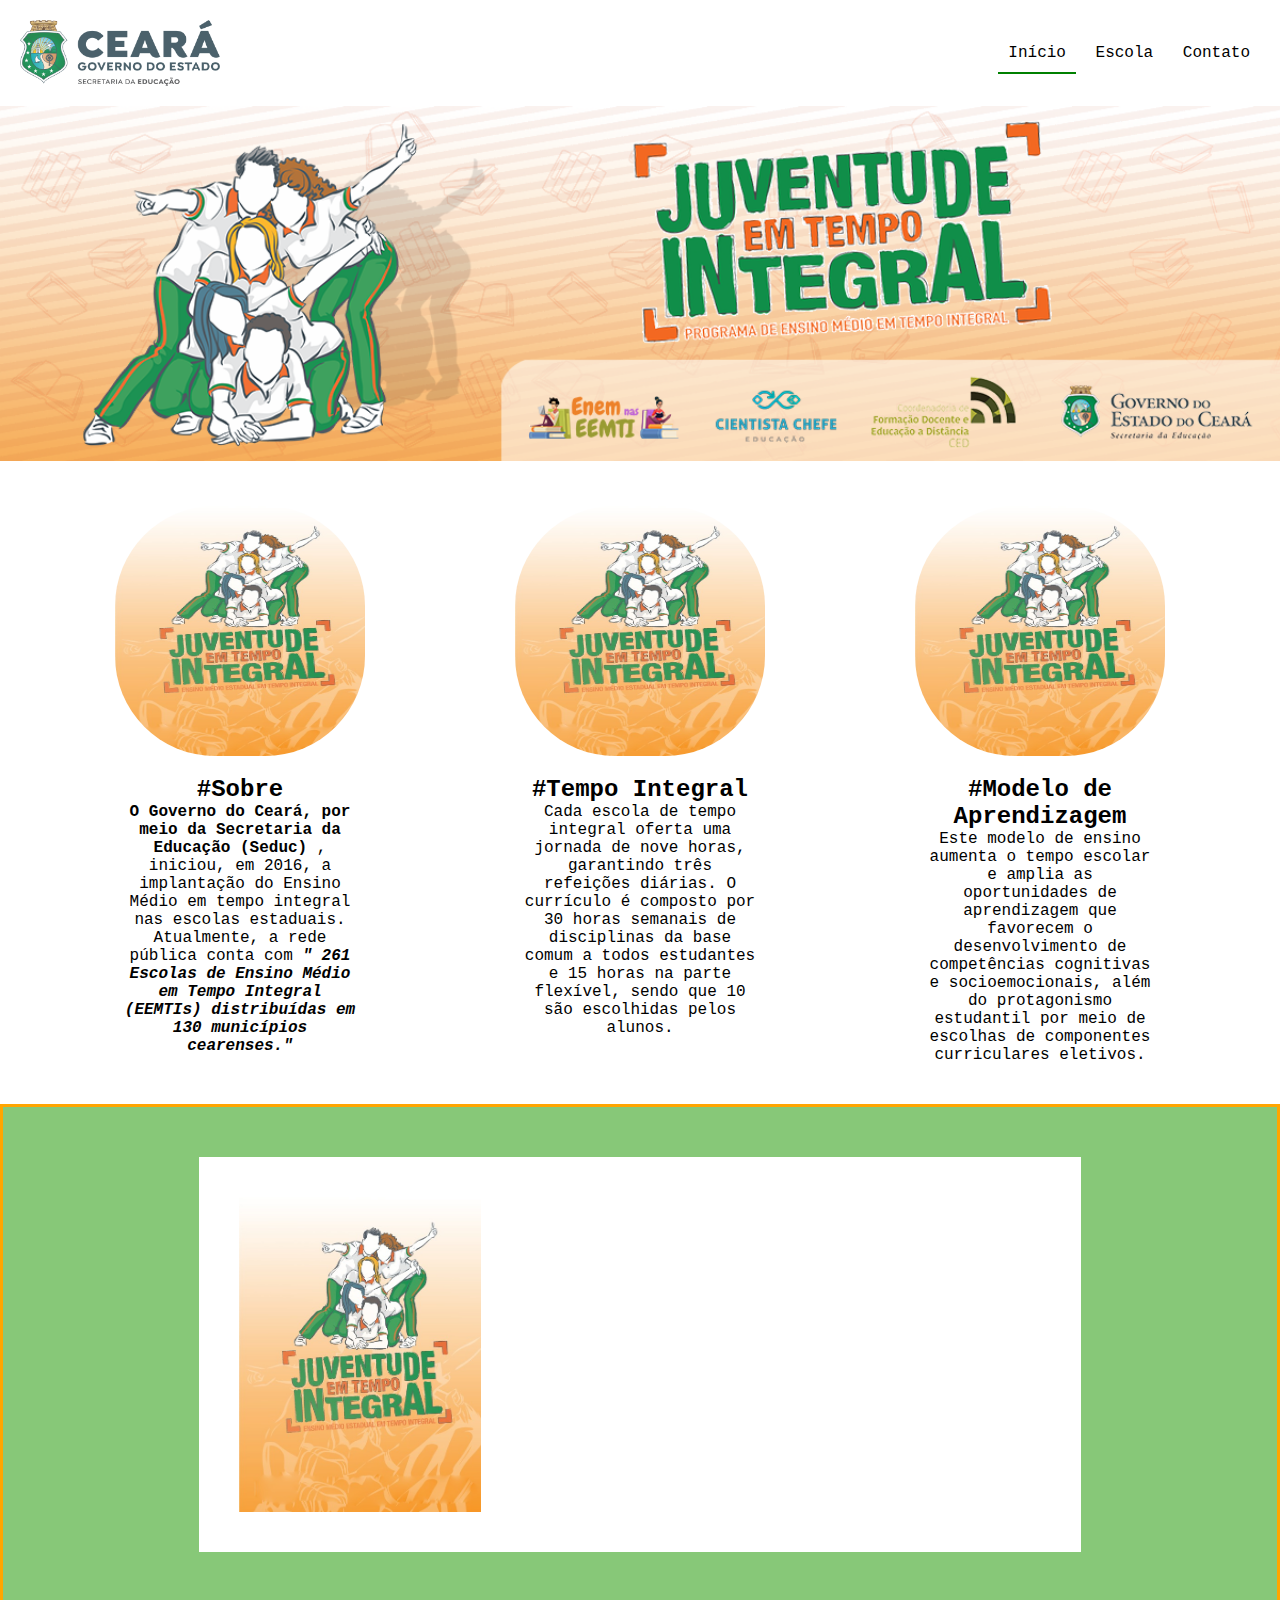
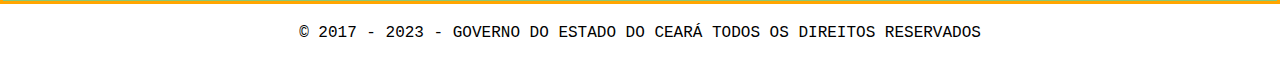
<file: index.html>
<!DOCTYPE html>
<html lang="pt-br">

<head>
    <meta charset="UTF-8" />
    <title>Página Inicial</title>
    <link rel="stylesheet" href="css/estilo.css" />
</head>

<body>
    <header>
        <img src="img/logo.png" id="logo" alt="Texto Alternativo" title="Legenda" />

        <nav class="menu">
            <ul>
                <li><a href="index.html" id="ativo">Início</a></li>
                <li><a href="escola.html">Escola</a></li>
                <li><a href="contato.html">Contato</a></li>
            </ul>
        </nav>
    </header>
    <main>
        <section>
            <img src="img/eemti.png" id="banner-principal" />
        </section>      
        <section class="container">
            <article class="conteudo">
                <img src="img/banner.jpeg" class="banner" />
                <h2>#Sobre</h2>
                <p>
                    <strong> O Governo do Ceará, por meio da Secretaria da Educação (Seduc) </strong>,
                    iniciou, em 2016, a implantação do Ensino Médio em tempo integral nas escolas
                    estaduais. Atualmente, a rede pública conta com <strong> <i> " 261 Escolas de Ensino
                            Médio em Tempo Integral (EEMTIs) distribuídas
                            em 130 municípios cearenses."</i> </strong>
                </p>

            </article>
            <article class="conteudo">
                <img src="img/banner.jpeg" class="banner" />
                <h2>#Tempo Integral</h2>
                <p>
                    Cada escola de tempo integral oferta uma jornada de nove horas, garantindo três refeições diárias. O
                    currículo é
                    composto por 30 horas semanais de disciplinas da base comum a todos estudantes e 15 horas na parte
                    flexível,
                    sendo que 10 são escolhidas pelos alunos.
                </p>

            </article>

            <article class="conteudo">
                <img src="img/banner.jpeg" class="banner" />
                <h2>#Modelo de Aprendizagem</h2>
                <p>
                    Este modelo de ensino aumenta o tempo escolar e amplia as oportunidades de aprendizagem que
                    favorecem o
                    desenvolvimento de competências cognitivas e socioemocionais, além do protagonismo estudantil por
                    meio de
                    escolhas de componentes curriculares eletivos.
                </p>

            </article>

        </section>

        <section id="video">
            <div class="container">
            <img src="img/banner.jpeg" />
            <iframe width="560" height="315" src="https://www.youtube.com/embed/dOPjtGsiGLw"
                title="Youtube video player" frameborder="0"
                allow="accelerometer; autoplay; clipboard-write; encrypted-media; gyroscope; picture-in-picture; web-share"
                allowfullscreen></iframe>
            </div>
         </section>
    </main>
    <footer id="rodape">
        <p> © 2017 - 2023 - <a href="https://www.seduc.ce.gov.br/">GOVERNO DO ESTADO DO CEARÁ TODOS OS DIREITOS RESERVADOS</a></p>
    </footer>
</body>

</html>
</file>
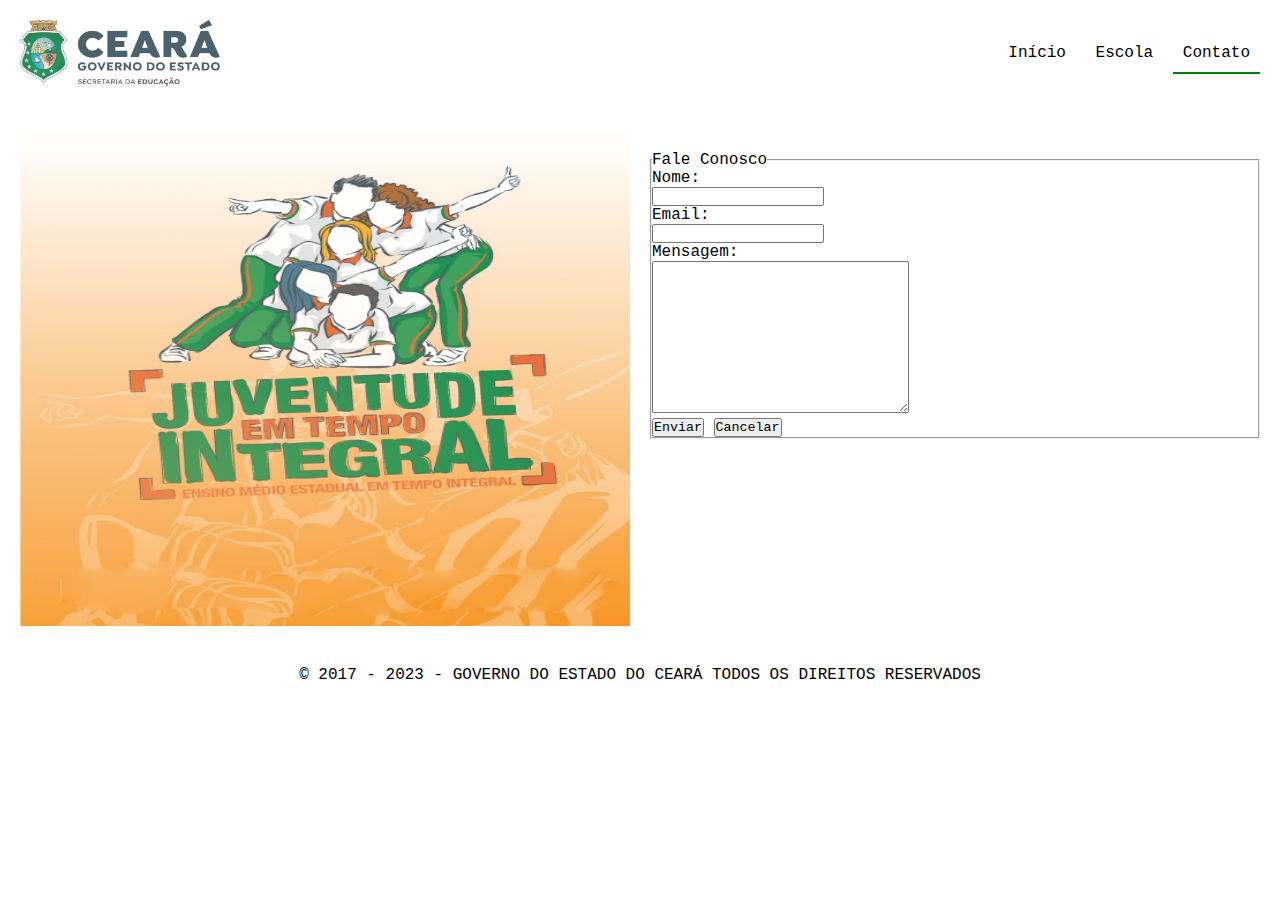
<file: contato.html>
<!DOCTYPE html>
<html lang="pt-br">

<head>
    <meta charset="UTF-8">
    <meta name="viewport" content="width=device-width, initial-scale=1.0">
    <title>Contatos</title>
    <link rel="stylesheet" href="css/estilo.css">
    <link rel="stylesheet" href="css/formulario.css">

</head>

<body>
    <header>
        <img src="img/logo.png" id="logo" alt="Texto Alternativo" title="Legenda" />
        <nav class="menu">
            <ul>
                <li><a href="index.html" >Início</a></li>
                <li><a href="escola.html">Escola</a></li>
                <li><a href="contato.html" id="ativo">Contato</a></li>
            </ul>
        </nav>
    </header>
    <main>
        <div class="container-form">
            <img src="img/banner.jpeg" alt="">
            <form action="">
                <fieldset>
                    <legend>Fale Conosco</legend>
                    <label for="nome">Nome:</label>
                    <br>
                    <input type="text" id="nome">

                    <br>
                    <label for="email">Email:</label>
                    <br>
                    <input type="email" id="email">

                    <br>
                    <label for="mensagem">Mensagem:</label>
                    <br>

                    <textarea cols="30" rows="10" id="mensagem"></textarea>

                    <br>
                    <button type="submit">Enviar</button>
                    <button type="reset">Cancelar</button>

                </fieldset>
            </form>
        </div>
    </main>
    <footer id="rodape">
        <p> © 2017 - 2023 - <a href="https://www.seduc.ce.gov.br/">GOVERNO DO ESTADO DO CEARÁ TODOS OS DIREITOS
                RESERVADOS</a></p>
    </footer>
</body>

</html>
</file>
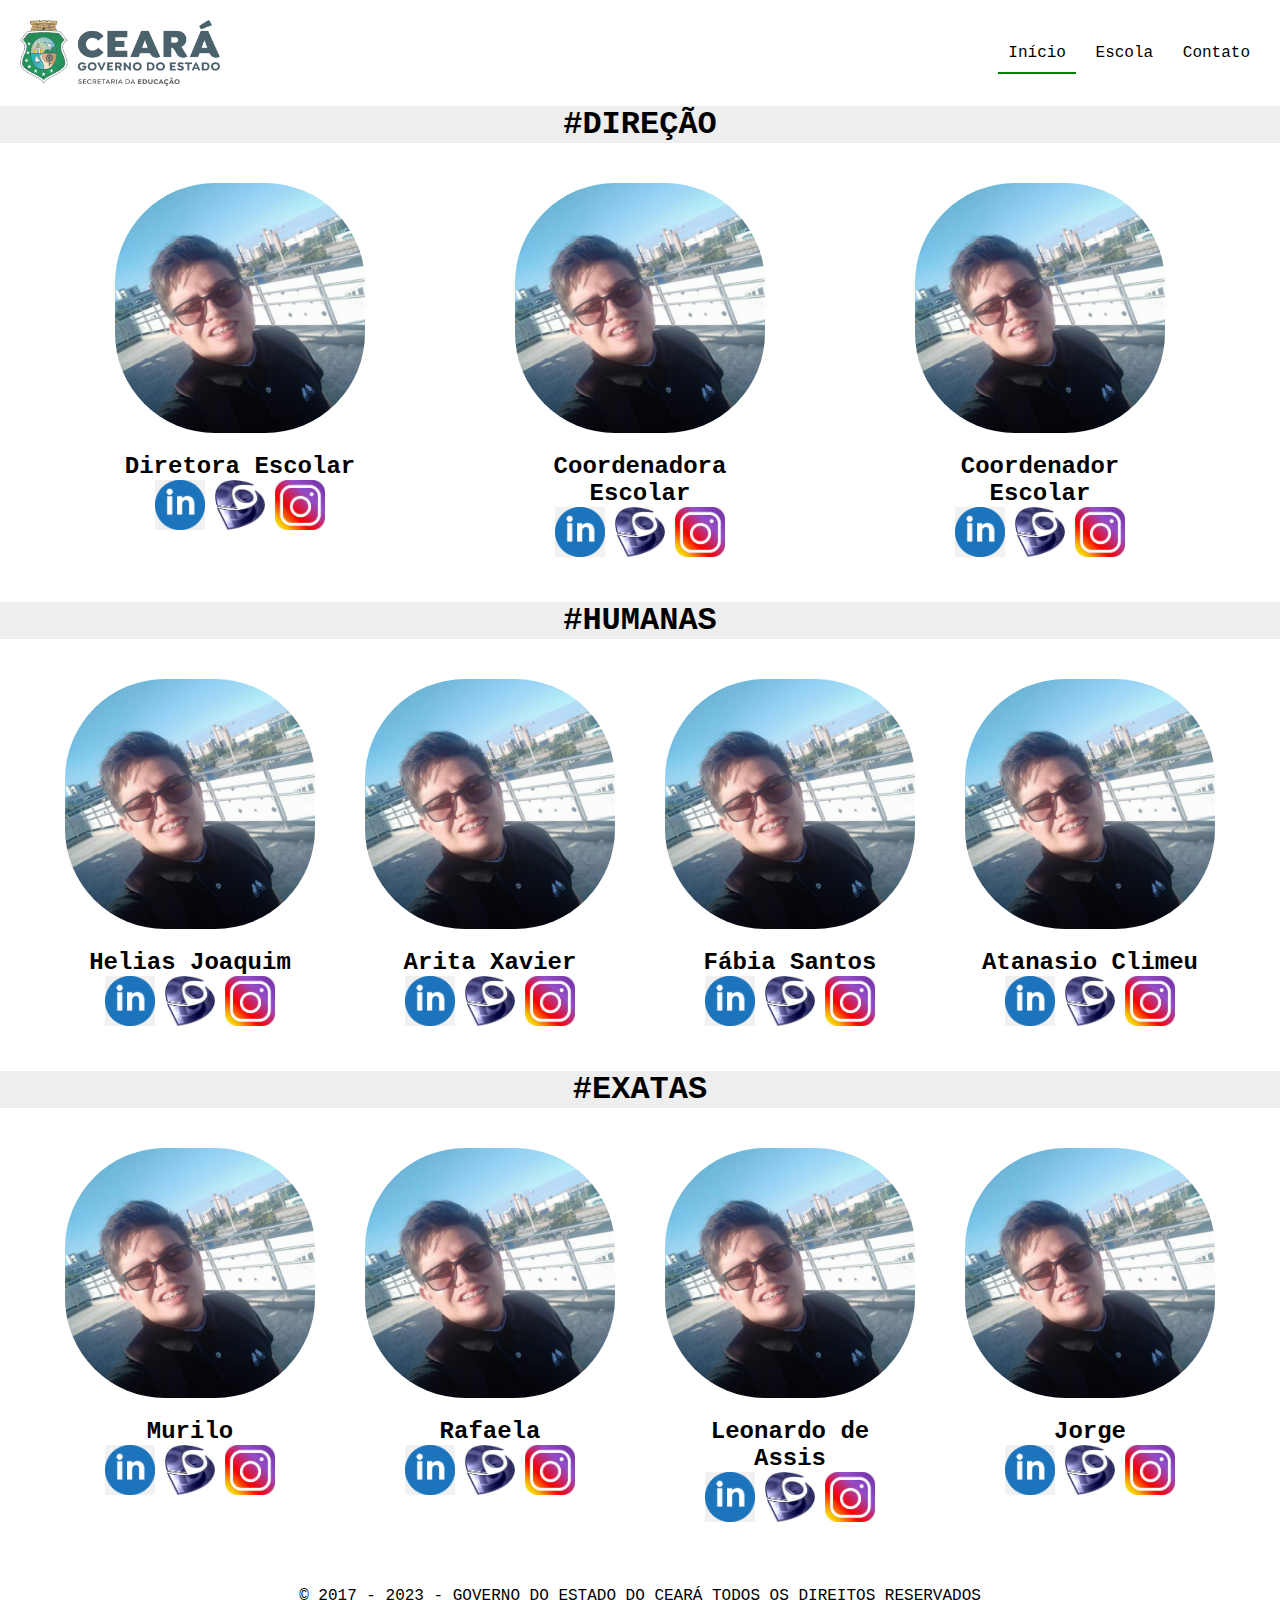
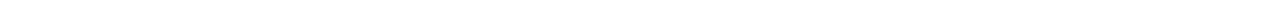
<file: escola.html>
<!DOCTYPE html>
<html lang="pt-br">
<head>
    <meta charset="UTF-8">
    <meta name="viewport" content="width=device-width, initial-scale=1.0">
    <title>Escola</title>
    <link rel="stylesheet" href="css/estilo.css">
</head>
<body>
    <header>
        <img src="img/logo.png" id="logo" alt="Texto Alternativo" title="Legenda" />
        <nav class="menu">
            <ul>
                <li><a href="index.html" id="ativo">Início</a></li>
                <li><a href="escola.html">Escola</a></li>
                <li><a href="contato.html">Contato</a></li>
            </ul>
        </nav>
    </header>
    <main>
        <h1 style="background-color: #eee; text-align: center;">#DIREÇÃO</h1>      
        <section class="container">
            <article class="conteudo">
                <img src="img/leo.jpg" class="banner" />
                <h2>Diretora Escolar</h2>
                <div>
                    <a href="https://www.linkedin.com/in/leonardo-gomes777/"><img src="img/linkedin.png" alt="" width="50px" height="50px"></a>
                    <a href="http://lattes.cnpq.br/6061668119160270"><img src="img/cnpq.jpeg" alt="" width="50px" height="50px"></a>
                    <a href="https://www.instagram.com/leo.brendogomes/"><img src="img/ig.jpeg" alt="" width="50px" height="50px"></a>                   
                </div>
            </article>
            <article class="conteudo">
                <img src="img/leo.jpg" class="banner" />
                <h2>Coordenadora Escolar</h2>
                <div>
                    <img src="img/linkedin.png" alt="" width="50px" height="50px">
                    <img src="img/cnpq.jpeg" alt="" width="50px" height="50px">
                    <img src="img/ig.jpeg" alt="" width="50px" height="50px">                   
                </div>
            </article>
            <article class="conteudo">
                <img src="img/leo.jpg" class="banner" />
                <h2>Coordenador Escolar</h2>
                <div>
                    <img src="img/linkedin.png" alt="" width="50px" height="50px">
                    <img src="img/cnpq.jpeg" alt="" width="50px" height="50px">
                    <img src="img/ig.jpeg" alt="" width="50px" height="50px">                   
                </div>
            </article>
        </section>        

        <h1 style="background-color: #eee; text-align: center;">#HUMANAS</h1>      
        <section class="container">
            <article class="conteudo">
                <img src="img/leo.jpg" class="banner" />
                <h2>Helias Joaquim</h2>
                <div>
                    <a href="https://www.linkedin.com/in/leonardo-gomes777/"><img src="img/linkedin.png" alt="" width="50px" height="50px"></a>
                    <a href="http://lattes.cnpq.br/6061668119160270"><img src="img/cnpq.jpeg" alt="" width="50px" height="50px"></a>
                    <a href="https://www.instagram.com/leo.brendogomes/"><img src="img/ig.jpeg" alt="" width="50px" height="50px"></a>                   
                </div>
            </article>
            <article class="conteudo">
                <img src="img/leo.jpg" class="banner" />
                <h2>Arita Xavier</h2>
                <div>
                    <img src="img/linkedin.png" alt="" width="50px" height="50px">
                    <img src="img/cnpq.jpeg" alt="" width="50px" height="50px">
                    <img src="img/ig.jpeg" alt="" width="50px" height="50px">                   
                </div>
            </article>
            <article class="conteudo">
                <img src="img/leo.jpg" class="banner" />
                <h2>Fábia Santos</h2>
                <div>
                    <img src="img/linkedin.png" alt="" width="50px" height="50px">
                    <img src="img/cnpq.jpeg" alt="" width="50px" height="50px">
                    <img src="img/ig.jpeg" alt="" width="50px" height="50px">                   
                </div>
            </article>
            <article class="conteudo">
                <img src="img/leo.jpg" class="banner" />
                <h2>Atanasio Climeu</h2>
                <div>
                    <img src="img/linkedin.png" alt="" width="50px" height="50px">
                    <img src="img/cnpq.jpeg" alt="" width="50px" height="50px">
                    <img src="img/ig.jpeg" alt="" width="50px" height="50px">                   
                </div>
            </article>
        </section>        

        <h1 style="background-color: #eee; text-align: center;">#EXATAS</h1>      
        <section class="container">
            <article class="conteudo">
                <img src="img/leo.jpg" class="banner" />
                <h2>Murilo</h2>
                <div>
                    <a href="https://www.linkedin.com/in/leonardo-gomes777/"><img src="img/linkedin.png" alt="" width="50px" height="50px"></a>
                    <a href="http://lattes.cnpq.br/6061668119160270"><img src="img/cnpq.jpeg" alt="" width="50px" height="50px"></a>
                    <a href="https://www.instagram.com/leo.brendogomes/"><img src="img/ig.jpeg" alt="" width="50px" height="50px"></a>                   
                </div>
            </article>
            <article class="conteudo">
                <img src="img/leo.jpg" class="banner" />
                <h2>Rafaela</h2>
                <div>
                    <img src="img/linkedin.png" alt="" width="50px" height="50px">
                    <img src="img/cnpq.jpeg" alt="" width="50px" height="50px">
                    <img src="img/ig.jpeg" alt="" width="50px" height="50px">                   
                </div>
            </article>
            <article class="conteudo">
                <img src="img/leo.jpg" class="banner" />
                <h2>Leonardo de Assis</h2>
                <div>
                    <img src="img/linkedin.png" alt="" width="50px" height="50px">
                    <img src="img/cnpq.jpeg" alt="" width="50px" height="50px">
                    <img src="img/ig.jpeg" alt="" width="50px" height="50px">                   
                </div>
            </article>
            <article class="conteudo">
                <img src="img/leo.jpg" class="banner" />
                <h2>Jorge</h2>
                <div>
                    <img src="img/linkedin.png" alt="" width="50px" height="50px">
                    <img src="img/cnpq.jpeg" alt="" width="50px" height="50px">
                    <img src="img/ig.jpeg" alt="" width="50px" height="50px">                   
                </div>
            </article>
        </section>    

    </main>
    <footer id="rodape">
        <p> © 2017 - 2023 - <a href="https://www.seduc.ce.gov.br/">GOVERNO DO ESTADO DO CEARÁ TODOS OS DIREITOS RESERVADOS</a></p>
    </footer>
</body>
</html>
</file>
<file: css/estilo.css>
*{
    box-sizing: border-box;
    padding: 0;
    margin: 0;
    font-family: 'Courier New', Courier, monospace;
}

body{
    background-color: #ffffff;
}

/* p {
    text-align: center;
    color: #000000;
    font-family: Arial, Helvetica, sans-serif;
} */

/*CABEÇALHO DO SITE */

header {
    width: 100%;
    display: flex;
    justify-content: space-between;
    padding: 20px;
    align-items: center;
}

#logo {
    width: 200px;
}

.menu ul li{
    display: inline;
}

.menu > ul > li > a:link{
    text-decoration: none;
    color: black;
    padding: 10px;
}

.menu > ul > li > a:hover{
    border-bottom:  2px solid green;
}

.menu > ul > li > a:active{
    color: black;
    border-bottom: 2px dolid green  ;
    font-weight: 700;
}

#ativo{
    border-bottom:  2px solid green;
} 

/* Imagens */


/* Seções */
#banner-principal{
    width: 100%;
}

.container{
    display: flex;
    justify-content: space-around;
    padding: 40px;
    background-color: #ffffff;
}
.conteudo{
    display: flex;
    flex-direction: column;
    text-align: center;
    align-items: center;
    max-width: 20%;
}

.banner{
    width: 250px;
    height: 250px;
    border-radius: 40%;
    margin-bottom: 20px;
}

#video{
    background-color: rgba(135, 200, 120, 1);
    display: flex;
    justify-content: center;
    align-items: center;
    height: 500px;
    border: 3px solid orange;
}

#video > .container > img{
    height: 315px;
}

footer{
    text-align: center;
    padding: 20px;
}

footer > p > a{
    text-decoration: none;
    color: #000000;
}
</file>
<file: css/formulario.css>
.container-form{
    display: flex;
    align-items: center;
    padding: 20px;
}

.container-form img{
    width: 50%;
    height: 500px;
    margin-right: 20px;
}

.container-form form{
    width: 50%;
    height: 450px;
}
</file>
